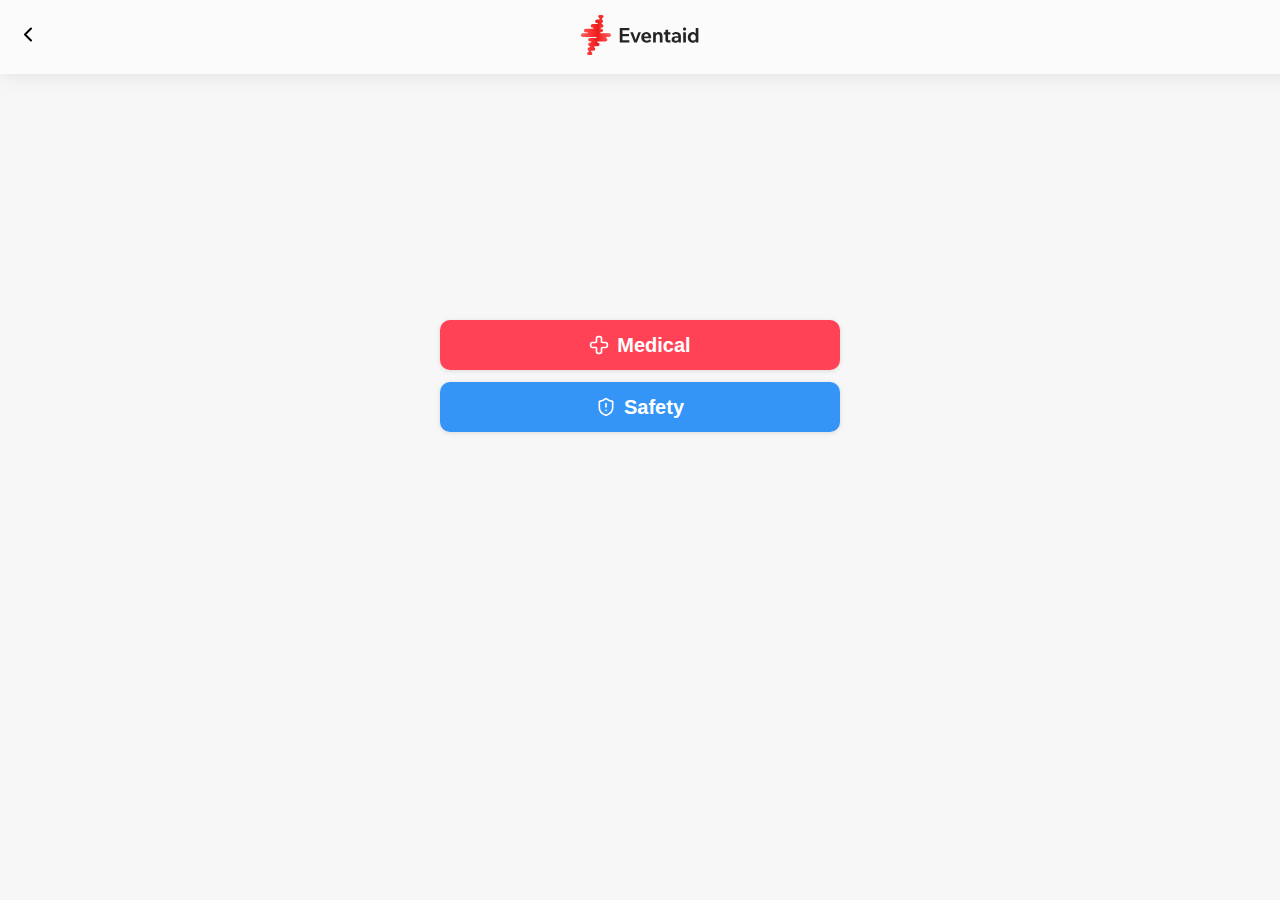
<file: landing.html>
<!DOCTYPE html>
<html lang="en">
<head>
  <meta charset="utf-8"/>
  <meta name="viewport" content="width=device-width, initial-scale=1.0"/>
  <title>Select Category</title>
  <link rel="stylesheet" href="styles.css">
  <script src="eventaid.js" defer></script>
</head>
<body>
  <header>
    <button class="back-button" onclick="history.back()">
      <img src="Assets/back.svg" alt="Back">
    </button>
  
    <a href="index.html">
      <img src="Assets/Logo.svg" alt="Event Aid Logo" class="logo">
    </a>
  </header>

  <div class="main-buttons">
    <button class="urgent-btn" onclick="goToEmergency('Medical')">
      <img src="Assets/medical.svg" alt="Medical Icon" class="icon-left">
     Medical
    </button>
  
    <button class="general-btn" id="safetyBtn" onclick="goToEmergency('Safety')">
      <img src="Assets/shield.svg" alt="Safety Icon" class="icon-left">
      Safety
    </button>
  </div>
    <script>
      function goToEmergency(state) {
        if (state === 'Medical') {
          window.location.href = 'landing_next.html';
        } else if (state === 'Safety') {
          window.location.href = 'security.html?state=Safety';
        }
      }
    </script>

</body>
</html>
</file>
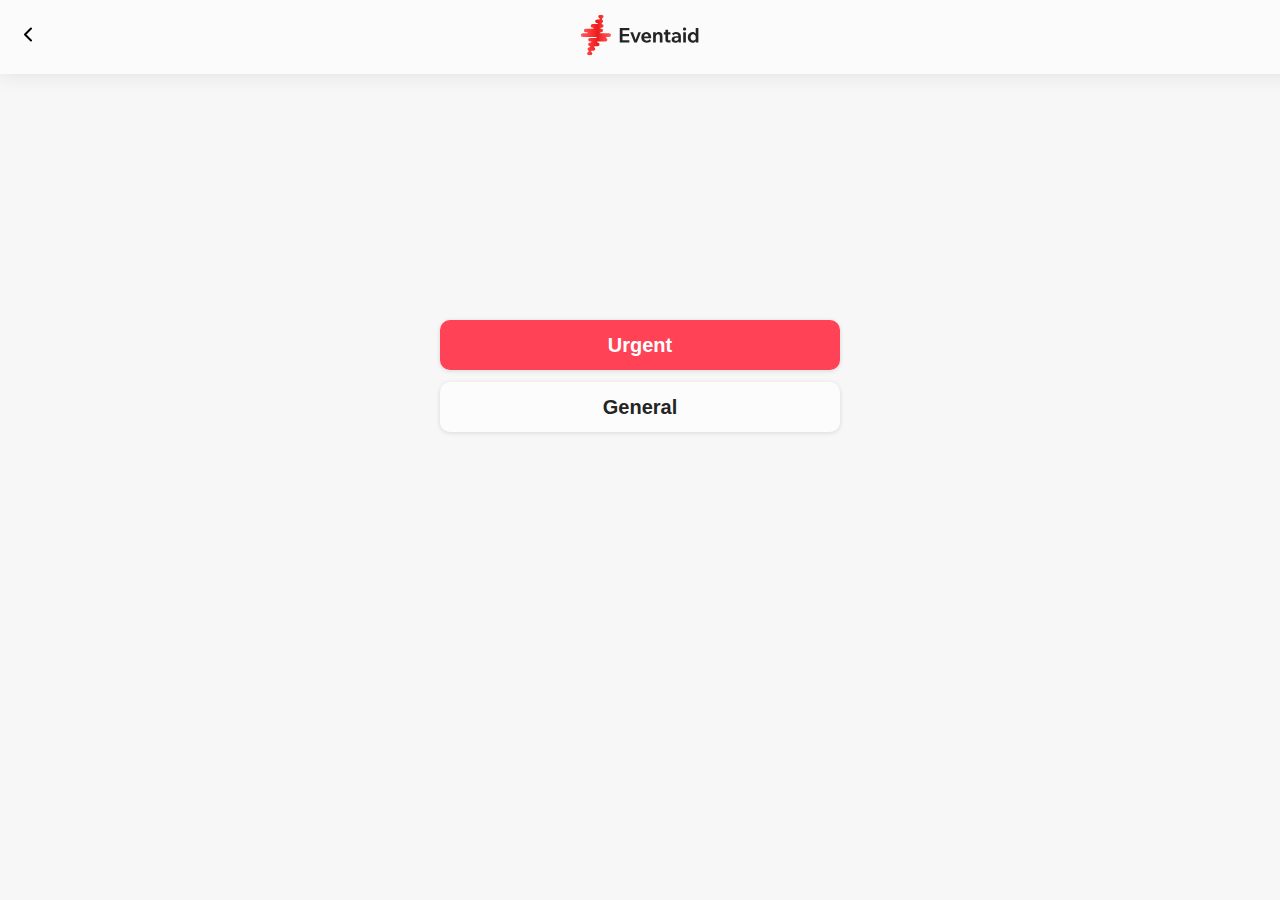
<file: landing_next.html>
<!DOCTYPE html>
<html lang="en">
<head>
  <meta charset="utf-8"/>
  <meta name="viewport" content="width=device-width, initial-scale=1.0"/>
  <title>Select State</title>
  <link rel="stylesheet" href="styles.css">
</head>
<body>
  <header>
    <button class="back-button" onclick="history.back()">
      <img src="Assets/back.svg" alt="Back">
    </button>
  
    <a href="index.html">
      <img src="Assets/Logo.svg" alt="Event Aid Logo" class="logo">
    </a>
  </header>


    <div class="main-buttons">
      <button class="urgent-btn" onclick="goToEmergency('Life-Threatening')">Urgent</button>
      <button class="general-btn" onclick="goToEmergency('Non Life-Threatening')">General</button>
    </div>
  <script>
    function goToEmergency(state) {
      if (state === 'Life-Threatening') {
        window.location.href = 'emergency2.html?state=Life-Threatening';
      } else {
        window.location.href = 'emergency.html?state=Non Life-Threatening';
      }
    }
  </script>

</body>
</html>
</file>
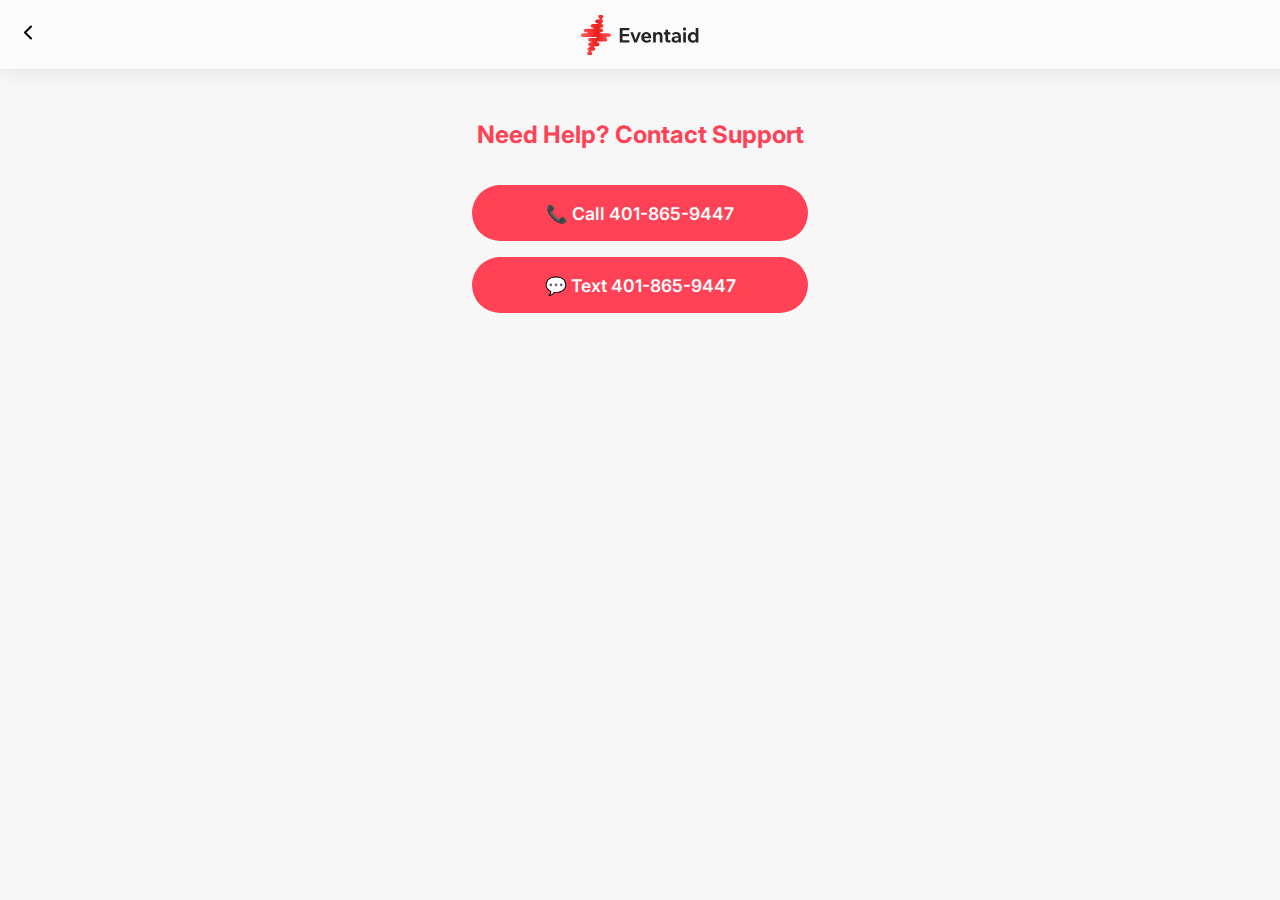
<file: other-help.html>
<!DOCTYPE html>
<html lang="en">
<head>
  <meta charset="utf-8" />
  <meta name="viewport" content="width=device-width, initial-scale=1.0" />
  <title>Event Aid - Other Help</title>
  <link rel="stylesheet" href="styles.css" />
  <script src="eventaid.js" defer></script>
  <style>
    .help-screen {
      padding: 100px 16px 80px;
      text-align: center;
    }

    .help-screen h2 {
      color: #ff4255;
      margin-bottom: 1.5em;
      font-size: 1.5em;
    }

    .call-text-btns {
      display: flex;
      flex-direction: column;
      gap: 1em;
      align-items: center;
    }

    .call-text-btns a {
      display: block;
      width: 80%;
      max-width: 300px;
      padding: 1em;
      border-radius: 100px;
      background-color: #ff4255;
      color: white;
      font-size: 1.1em;
      font-weight: 600;
      text-decoration: none;
    }

    .call-text-btns a:hover {
      background-color: #e23645;
    }
  </style>
</head>
<body>

  <header>
    <button class="back-button" onclick="history.back()">
      <img src="back.svg" alt="Back">
    </button>
    <img src="Assets/Logo.svg" alt="Event Aid Logo" class="logo">
  </header>

  <div class="help-screen">
    <h2>Need Help? Contact Support</h2>
    <div class="call-text-btns">
      <a href="tel:4018659447">📞 Call 401-865-9447</a>
      <a href="sms:4018659447">💬 Text 401-865-9447</a>
    </div>
  </div>

</body>
</html>
</file>
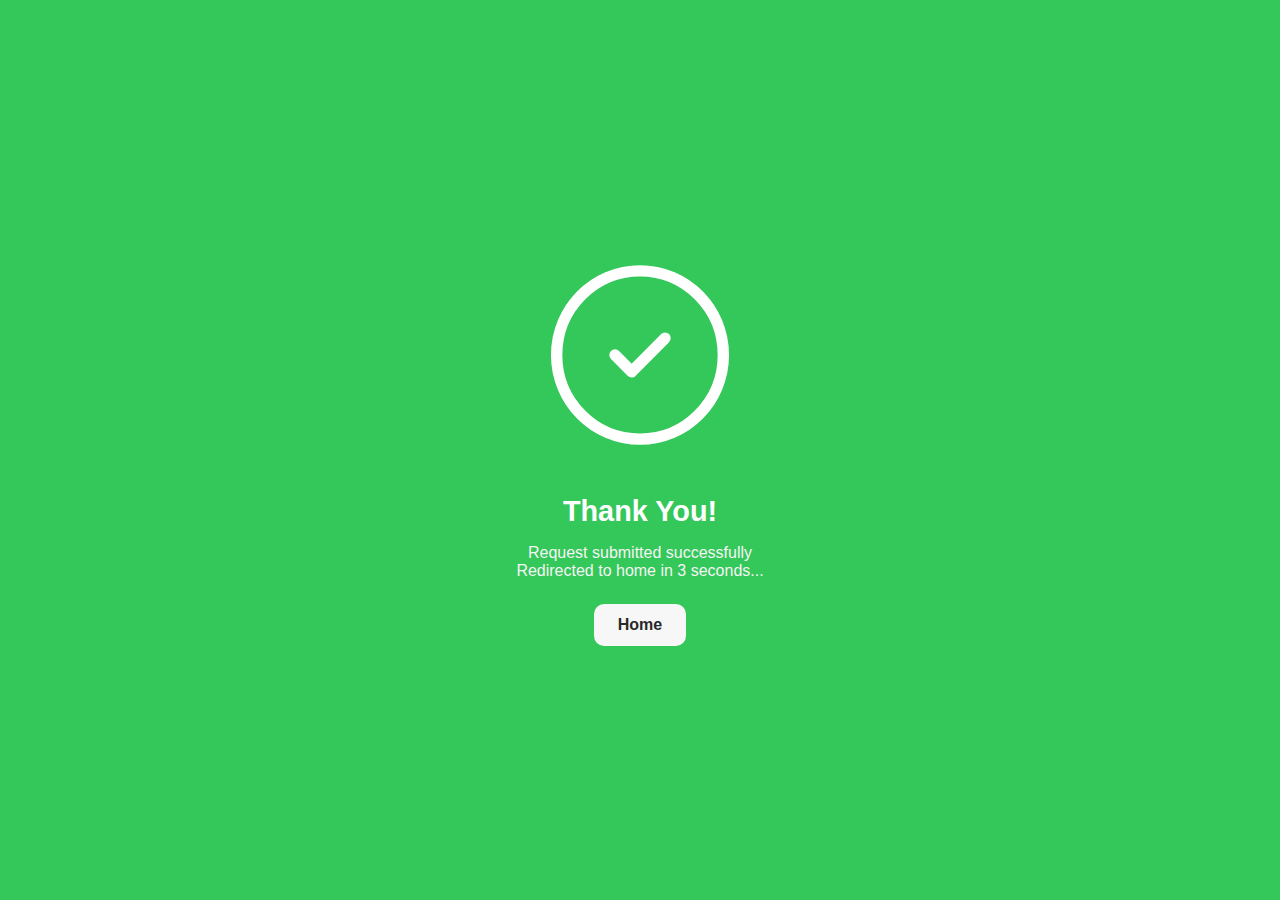
<file: success.html>
<!DOCTYPE html>
<html lang="en">
<head>
  <meta charset="UTF-8">
  <meta name="viewport" content="width=device-width, initial-scale=1.0">
  <title>Request Complete</title>
  <link rel="stylesheet" href="popup.css"> <!-- 기존 스타일 그대로 사용 -->
  <script src="eventaid.js" defer></script>
  <style>

    body {
      font-family: 'Inter', sans-serif; margin:0; padding:0; background:#34C759; 

      display: flex;
      align-items: center;
      justify-content: center;
      min-height: 100vh;
      margin: 0;
    }
    .success-container {
      padding: 2em;
      border-radius: 16px;
      text-align: center;
      max-width: 400px;
      width: 90%;
    }
    .success-container img {
      width: 200px;
      margin-bottom: 1em;
      filter: brightness(100);
    }
    .success-container h1 {
      font-size: 1.8em;
      color: #ffffff;
      margin-bottom: 0.5em;
    }
    .success-container p {
      font-size: 1em;
      color: #f5f5f5;
      margin-bottom: 1.5em;
    }
    .success-container button {
      padding: 0.75em 1.5em;
      font-size: 1em;
      background-color: #f7f7f7;
      color: rgb(41, 41, 41);
      border: none;
      border-radius: 10px;
      cursor: pointer;
    }
  </style>
</head>

<body>
  <div class="success-container">
    <img src="Assets/check-icon.svg" alt="Success">
    <h1>Thank You!</h1>
    <p>Request submitted successfully<br>
Redirected to home in 3 seconds...</p>
<button class="bold-button" onclick="goHome()">Home</button>
  </div>

  <script>
    function goHome() {
      window.location.href = 'index.html'; // 홈 주소
    }

    // ✨ 자동으로 3초 후 홈으로 이동
    setTimeout(goHome, 4000); // 100000ms = 3초
  </script>
</body>
</html>
</file>
<file: styles.css>
@import url('https://fonts.googleapis.com/css2?family=Inter:wght@100;200;300;400;500;600;700;800;900&display=swap');

body {
  font-family: 'Inter', sans-serif; margin:0; padding:0; background:#f7f7f7;
  position: relative;
  overflow-x: hidden; }

/* 배경 이미지 전체 화면에 표시, 왜곡 없이, 블러 처리 */
.background-image {
  position: fixed;
  top: 0;
  left: 0;
  width: 100vw;
  height: 100vh;
  background-image: url('Assets/background.jpg'); /* 이미지 경로 설정 */
  background-size: cover;         /* 비율 유지하며 꽉 채움 */
  background-position: center;    /* 중앙 정렬 */
  transform: scale(1.3); /* ✅ 살짝 확대해서 테두리 하얀 부분 제거 */

  z-index: -1; /* 뒤로 보내기 */
}
header {
  display: flex;
  align-items: center;
  position: fixed;
  width: 100%;
  justify-content: center;
  position: fixed;
  padding: .5em;
  color: #424242;
  background-color: #ffffff80;
  box-shadow: 0 0 20px rgba(0,0,0,0.1);
  backdrop-filter: blur(10px);
  font-size: 1.2em;
  font-weight: 550;
  text-align: center;
  height: auto;
  flex-direction: row; /* 좌우 배치 */ 
  z-index: 10;
}

.dark-header {
  display: flex;
  align-items: center;
  position: fixed;
  width: 100%;
  justify-content: center;
  position: fixed;
  padding: .5em;
  background-color: #00000069;
  box-shadow: 0 0 20px rgba(0,0,0,0.1);
  backdrop-filter: blur(10px);
  font-size: 1.2em;
  font-weight: 550;
  text-align: center;
  height: auto;
  flex-direction: row; /* 좌우 배치 */ 
  z-index: 10;
}


.logo{
  width: 200px;
  height: 50px;
  margin-right: 20px;
}
nav { display:flex; justify-content:space-around; background:#003060; }
nav button { flex:1; padding:1em; color:#fff; background:none; border:none; font-size:1.2em; cursor:pointer; }
nav button:hover, nav .active { background:#cccccc; }

.tab-content { display:none; padding:0.25em; }
.active-tab { display:block; }

.back-button {
  position: absolute;
  margin-left: 0;
  left: 10px;
  top: 50%;
  transform: translateY(-50%);
  background: none;
  border: none;
  color: #424242;
  font-size: 1.5em;
  cursor: pointer;
}
.select-type-container{
  display:flex; 
  background-color: #ffffff;
  gap:1em; 
  padding:16px;
  
}
.Report-type{
  display:flex; 
  flex-direction:column; 
  align-items:left; 
  justify-content:center; 
  gap:1em; 
  color: #ff4255;
}
.alert-btn { width:100%; 
  font-size:1.2em; 
  height: 42px;
  width: 144px;
  font-weight:bold; 
  margin:0.5em 0;
  padding:0.15em; 
  border:none; 
  border-radius:10px; 
  cursor:pointer; 
  color:#fff; }

.life-btn { background:#ff4255; }
.aid-btn  { background:#d5d5d5; color:#131313; }


#home{
  display: flex;
  flex-direction: column;
  align-items: center;
  justify-content: center;
  height: 50vh;
}
#map-container {
  margin-top: 60px;
  width: 100%;
  height: 100%; /* 혹은 원하는 높이 */
}


.urgent-btn{
  background-color: #ff4255 !important;
  color: white !important;
}

#safetyBtn{
  background-color: #3495f7;  /* 딥 블루 */
  color: white
}

/* Emergency Page Styles */


.main-buttons {
 display: flex;
width: 100%;
padding-top: 320px;
height: 100%;
flex-direction: column;
align-items: flex-start;
gap: 0.75rem;
justify-content: center; /* 가로 중앙 */
align-items: center; /* 세로 중앙 */

}
.main-buttons-home {
  display: flex;
 width: 100%;
 padding-top: 240px;
 height: 100%;
 flex-direction: column;
 align-items: flex-start;
 gap: 0.75rem;
 justify-content: center; /* 가로 중앙 */
 align-items: center; /* 세로 중앙 */
}


.main-buttons-home button {
  display: flex;
  width: 60%;
  max-width: 400px;
  padding: 0 1.5em; /* 좌우만 패딩, 높이는 고정 */
  height: 50px;
  border-radius: 10px;
  border: none;
  cursor: pointer;
  background-color: #fcfcfc;
  color: rgb(36, 36, 36);
  font-weight: 600;
  font-size: 20px;
  box-shadow: 0px 1px 5px 0px rgba(0, 0, 0, 0.12);

  display: flex;
  align-items: center; /* 텍스트 세로 가운데 정렬 */
  justify-content: center; /* 텍스트 가로 가운데 정렬 */
}

/* 홈 버튼들*/
.main-buttons button {
  display: flex;
  width: 60%;
  max-width: 400px;
  padding: 0 1.5em; /* 좌우만 패딩, 높이는 고정 */
  height: 50px;
  border-radius: 10px;
  border: none;
  cursor: pointer;
  background-color: #fcfcfc;
  color: rgb(36, 36, 36);
  font-weight: 600;
  font-size: 20px;
  box-shadow: 0px 1px 5px 0px rgba(0, 0, 0, 0.12);

  display: flex;
  align-items: center; /* 텍스트 세로 가운데 정렬 */
  justify-content: center; /* 텍스트 가로 가운데 정렬 */
}



.prompt-text {
  font-size: 1em;
  font-weight: bold;
  margin-bottom: 1em;
}

.emergency-grid {
  display: grid;
  grid-template-columns: repeat(3, 1fr);
  gap: 1em;
  justify-items: center;
}
.emergency-section {
  padding-top: 80px;
  justify-items: center;
  padding-bottom: 20px;
  width: 100%;
  box-sizing: border-box;
}

.emergency-title {
  font-size: 1.2em;
  color: #ff4255;
  font-weight: 600;
  padding-left: 16px;
  margin-bottom: 24px; /* 이 값을 늘리면 아래 여백이 생깁니다 */
}
.emergency-grid {
  display: flex;
  width: 100%;
  flex-wrap: wrap;
  justify-content: center;
  gap: 0px  10px; /* 세로 간격 24px, 가로 간격 12px */
}

.emergency-option {
  aspect-ratio: 1;
  min-width: 100px;
  max-width: 200px;
  text-align: center;
  padding: 16px;
  display: flex;
  flex-direction: column;
  font-size: 0.8em;
  font-weight: 600;
  color: #ff4255;
  align-items: center;
  justify-content: center;
  cursor: pointer;
}
  
.emergency-etc-text {
  margin-top: 40px;
  text-align: center;
  color: #666;
  font-size: 1em;
  font-style: italic;
}

/* 아이콘 크기 통일 */
.emergency-option img {
  width: 80px; /* 고정 크기 */
  height: 80px;
  object-fit: contain;
  padding: 1em;
  margin-bottom: 0px;
}
.icon-wrapper {
  width: 100px;
  height: 100px;
  border-radius: 100px;
  padding: .6em;
  margin-bottom: 10px;
  display: flex;
  justify-content: center;
  align-items: center;
  transition: background-color 0.2s ease;
}
.icon-left {
  height: 20px;
  margin-right: 8px;  /* 글자와 아이콘 사이 공간 */
  vertical-align: middle;
}
.icon-wrapper img {
  width: 100%;
  height: 100%;
  object-fit: contain;
  transition: filter 0.2s ease;
}

.emergency-option.selected .icon-wrapper {
  background-color: #ff4255;
}

.emergency-option.selected .icon-wrapper img {
  filter: brightness(0) saturate(100%) invert(1);
}
/* 고정 Emergency 버튼 스타일 */
.fixed-emergency-btn {
  position: fixed;
  bottom: 24px;
  left: 50%;
  transform: translateX(-50%);

  background-color: #ff4255; /* 생생한 긴급 색상 */
  color: white;
  font-weight: bold;
  font-size: 1.1em;
  border: none;
  border-radius: 10px;
  padding: 0.9em 1.6em;
  width:60%;
  max-width: 400px;
  box-shadow: 0 6px 16px rgba(255, 59, 48, 0.4);

  display: flex;
  align-items: center;
  justify-content: center;
  gap: 0.5em;
  cursor: pointer;
  z-index: 1000;
}

.fixed-emergency-btn .icon {
  height: 20px;
}

.icon{
  height: 30px; /* 텍스트 높이(em)랑 맞추기 */
  width: auto; /* 비율 유지 */
}



/* ✅ Reporter Info 폼 추가 스타일 */
.reporter-info-form {
  margin-top: 24px;
  display: flex;
  flex-direction: column;
  align-items: center;
  gap: 1em;
  padding: 0 16px;
}

.reporter-info-form input {
  width: 100%;
  max-width: 400px;
  padding: 0.75em;
  font-size: 1em;
  border: 1px solid #ccc;
  border-radius: 10px;
  background-color: #fafafa;
}
</file>
<file: popup.css>
.popup {
    position: fixed;
    top: 5%;
    left: 50%;
    transform: translateX(-50%);
  
    display: flex;
    flex-direction: column;
    justify-content: space-between;
  
    width: 90%;
    max-width: 320px;
    height: auto;
    background: #ffffff;
    border-radius: 16px;
    box-shadow: 0 0 20px rgba(0,0,0,0.2);
  
    padding: 0.5em;
    z-index: 1500;
    overflow: hidden;
    text-align: center;
    opacity: 1;
    transition: opacity 0.3s ease;
  }

/*팝업 보이스콜 메시지*/
  .call-text-btns {
    display: flex;
    flex-direction: column;
    margin-top: 50%;
    gap: 1em;
    align-items: center;
  }
  
  .call-text-btns a {
    display: block;
    width: 80%;
    max-width: 300px;
    padding: 1em;
    border-radius: 100px;
    background-color: #ff4255;
    color: white;
    font-size: 1.1em;
    font-weight: 600;
    text-align: center;
    text-decoration: none;
  }
  
  .call-text-btns a.cancel-btn {
    background-color: #fbfbfb;
    box-shadow: 0px 1px 5px 0px rgba(0, 0, 0, 0.12);
    color: #131313;
  }

  
  .call-btn {
    background: none;
    border: none;
    color: #4f4f4f; 
    font-size: 1em;
    cursor: pointer;
    padding: 0;
    margin: 1em 0;
  }
  .popup-close-btn {
    position: absolute;
    top: 24px;
    left: 18px;
    background: none;
    border: none;
    cursor: pointer;
    color: #333;
  }
  .popup-content {
    margin-top: 30px;
    background: none;
    height: 60vh;
    flex: 1 1 auto;  /* ✅ 무조건 위 공간 채워줌 */
    min-height: 0;   /* ✅ 스크롤 작동 제대로 */
    flex-grow: 1;
    display: flex;
    flex-direction: column;
    overflow-y: auto;
    width: auto;
    padding: 10px;
  }
  .popup-content p{
    font-size: 1em;
    align-items: center;  
    color: #797979;
    margin-top: 0.5em;
    margin-bottom: 0.5em;
  }
.popup-buttons {
    display: flex;
    flex-direction: column;
    gap: 1em;
    width: 100%;
    margin-top: auto;
    width: auto;
    padding: 10px;
  }

  #popupOverlay {
    position: fixed;
    top: 0;
    left: 0;
    width: 100%;
    height: 100%;
    background: rgba(38, 38, 38, 0.6); /* 반투명 흰색 */
    backdrop-filter: blur(6px); /* 블러 효과 */
    z-index: 1100; /* 팝업보다 아래 (팝업은 z-index: 1000) */
  }
  /* 사라질 때 */
  .popup.fade-out {
    opacity: 0;
    pointer-events: none;
  }
  .popup-icon {
    display: flex;
    margin-top: 10px;
    justify-content: center;
    align-items: center;
    margin-bottom: 0px;
  }
  
  .popup-icon1{
    display: flex;
    margin-top: 10px;
    justify-content: center;
    align-items: center;
    margin-bottom: 0px;
  }
  .popup-subtext {
    font-size: 1em;
    color: #555;
    margin-bottom: 24px;
    margin-top: 0;
  }
  .popup-icon img {
    width: 150px;
    height: auto;
    display: block;
  }
  .popup-icon1 img {
    width: 150px;
    height: auto;
    display: block;
  }
  .popup h2 {
    font-size: 1.6em;
    text-shadow: 0px 1px 5px rgba(185, 190, 186, 0.25);
    margin-bottom: 0;
  }
  
  .popup p {
    font-size: 1em;
    color: #797979;
    margin-top: .5em;
    margin-bottom: 5em;
  }
  
  .popup-form-group {
    width: 100%;
    display: flex;
    flex-direction: column;
    gap: 0.75em;
    margin-bottom: 1.5em;
  }
  
  .popup-form-group input {
    padding: 0.75em;
    font-size: 1em;
    border: 1px solid #ececec;
    border-radius: 8px;
    background-color: #f7f7f7;
  }


  .popup-buttons button {
    width: 100%;
    padding: 1em;
    font-size: 1em;
    font-weight: bold;
    border: none;
    border-radius: 10px;
    cursor: pointer;
  }
  
  .submit-btn {
    background-color: #ff4255;
    color: white;
  }
  
  .cancel-btn {
    background-color: #ececec;
    color: #333;
  }

  .bold-button {
    font-weight: bold;
  }
/*
.popup { 
  width:95%!important; 
  max-width:500px!important; 
  display:flex; 
  gap:1em;
  position:fixed; 
  top:5%; 
  left:50%; 
  transform:translateX(-50%);
  background:#fff; 
  padding:.5em; 
  border-radius:12px; 
  box-shadow:0 0 20px rgba(0,0,0,0.2);
  z-index:1000; 
  overflow-y:auto; 
  max-height:90vh; 
}

label, select, input { 
  width:100%; 
  margin:0.15em 0; 
  padding:0.15em; 
  font-size:1em; 
  border:1px solid #ccc; 
  border-radius:6px; 
}

.submit-btn { background:#e04859; color:#fff; }
.cancel-btn { background:#d4d4d4; color:#272727; }

.submit-btn, .cancel-btn { 
  margin-top:0.15em; 
  padding:1em; 
  font-size:1.1em; 
  font-weight:bold; 
  width:100%; 
  border:none; 
  border-radius:10px; 
  cursor:pointer; 
}

img { width:100%; border-radius:10px; }

.popup-grid { 
  display:grid; 
  grid-template-columns:48% 48%; 
  row-gap:0.15em; 
  column-gap:4.5%; 
}

.popup-grid label { 
  font-weight:bold; 
  margin-bottom:0.15em; 
  display:block; 
}

.popup-grid select { 
  min-width:140px; 
}
*/
</file>
